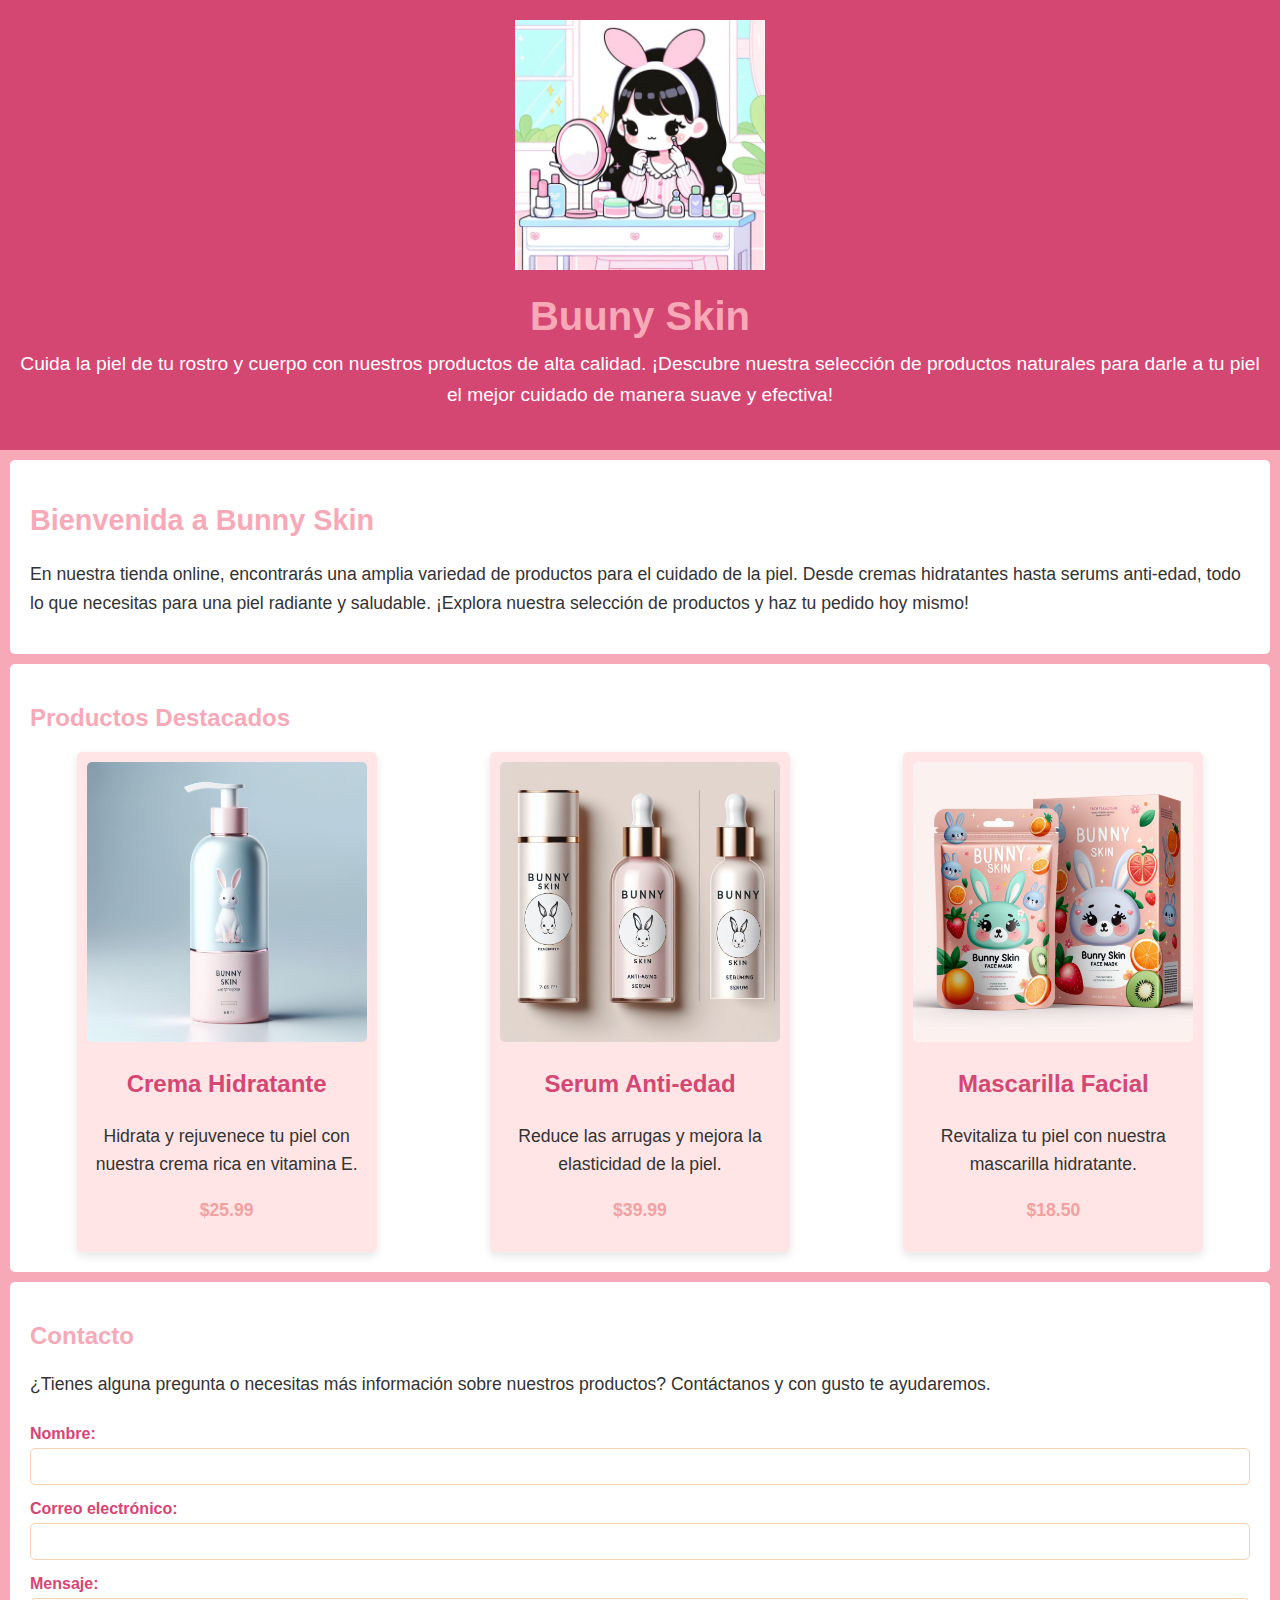
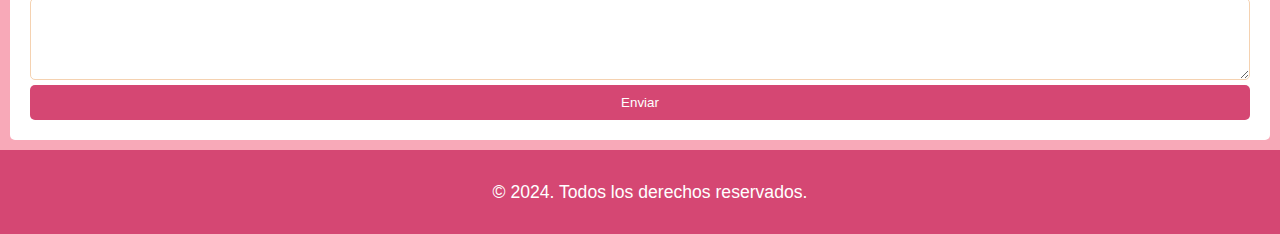
<file: index.html>
<!DOCTYPE html>
<html lang="es">
<head>
    <meta charset="UTF-8">
    <meta name="viewport" content="width=device-width, initial-scale=1.0">
    <title> Skyncare de alto status</title>
    <link rel="stylesheet" href="styles.css">
</head>
<body>

    <!-- Encabezado -->
    <header>
        <img src="Logo.jpg" alt="" class="logo">
        <h1>Buuny Skin</h1>
        <p>Cuida la piel de tu rostro y cuerpo con nuestros productos de alta calidad. ¡Descubre nuestra selección de productos naturales para darle a tu piel el mejor cuidado de manera suave y efectiva!</p>
    </header>

    <!-- Sección de Bienvenida -->
    <section id="bienvenida">
        <h2>Bienvenida a Bunny Skin</h2>
        <p>En nuestra tienda online, encontrarás una amplia variedad de productos para el cuidado de la piel. Desde cremas hidratantes hasta serums anti-edad, todo lo que necesitas para una piel radiante y saludable. ¡Explora nuestra selección de productos y haz tu pedido hoy mismo!</p>
    </section>

    <!-- Sección de Productos Destacados -->
    <section id="productos">
        <h2>Productos Destacados</h2>
        <div class="galeria-productos">
            <div class="producto">
                <img src="crema.jpg" alt="Crema Hidratante">
                <h3>Crema Hidratante</h3>
                <p>Hidrata y rejuvenece tu piel con nuestra crema rica en vitamina E.</p>
                <p><strong>$25.99</strong></p>
            </div>
            <div class="producto">
                <img src="Serum.jpg" alt="Serum Anti-edad">
                <h3>Serum Anti-edad</h3>
                <p>Reduce las arrugas y mejora la elasticidad de la piel.</p>
                <p><strong>$39.99</strong></p>
            </div>
            <div class="producto">
                <img src="Mascarilla.jpg" alt="Mascarilla Facial">
                <h3>Mascarilla Facial</h3>
                <p>Revitaliza tu piel con nuestra mascarilla hidratante.</p>
                <p><strong>$18.50</strong></p>
            </div>
        </div>
    </section>

    <!-- Sección de Contacto -->
    <section id="contacto">
        <h2>Contacto</h2>
        <p>¿Tienes alguna pregunta o necesitas más información sobre nuestros productos? Contáctanos y con gusto te ayudaremos.</p>
        <form action="#">
            <label for="nombre">Nombre:</label>
            <input type="text" id="nombre" name="nombre" required>
            <label for="correo">Correo electrónico:</label>
            <input type="email" id="correo" name="correo" required>
            <label for="mensaje">Mensaje:</label>
            <textarea id="mensaje" name="mensaje" rows="4" required></textarea>
            <button type="submit">Enviar</button>
        </form>
    </section>

    <!-- Pie de página -->
    <footer>
        <p>&copy; 2024. Todos los derechos reservados.</p>
    </footer>

</body>
</html>
</file>
<file: styles.css>
/* Estilos generales */
body {
    font-family: Arial, sans-serif;
    margin: 0;
    padding: 0;
    background-color: #F8A9B8; 
    color: #333;
}

h1, h2 {
    color: #F8A9B8; 
}

p {
    font-size: 1.1em;
    line-height: 1.6;
}

/* Encabezado */
header {
    background-color: #D54773; 
    color: #fff;
    padding: 20px;
    text-align: center;
}

/* Estilo del logo */
header .logo {
    width: 250px; 
    height: auto;
    margin-bottom: 20px; /* Espacio entre el logo y el título */
}

header h1 {
    margin: 0;
    font-size: 2.5em;
}

header p {
    margin-top: 10px;
    font-size: 1.2em;
}

/* Sección de Bienvenida */
#bienvenida {
    padding: 20px;
    background-color: #fff; 
    margin: 10px;
    border-radius: 5px;
}

#bienvenida h2 {
    font-size: 1.8em;
    color: #F8A9B8; 
}

/* Sección de Productos Destacados */
#productos {
    padding: 20px;
    background-color: #fff; 
    margin: 10px;
    border-radius: 5px;
}

.galeria-productos {
    display: flex;
    gap: 20px;
    justify-content: space-around;
}

.producto {
    text-align: center;
    width: 280px;
    padding: 10px;
    border-radius: 5px;
    box-shadow: 0 4px 10px rgba(0, 0, 0, 0.1);
    background-color: #FFE5E5; 
}

.producto img {
    width: 100%;
    height: auto;
    border-radius: 5px;
}

.producto h3 {
    font-size: 1.5em;
    color: #D54773; 
}

.producto p {
    font-size: 1.1em;
}

.producto p strong {
    color: #F2A1A1; 
}

/* Sección de Contacto */
#contacto {
    padding: 20px;
    background-color: #fff; 
    margin: 10px;
    border-radius: 5px;
}

#contacto form {
    display: flex;
    flex-direction: column;
}

#contacto label {
    margin-top: 10px;
    font-weight: bold;
    color: #D54773; 
}

#contacto input, #contacto textarea {
    padding: 10px;
    margin: 5px 0;
    border: 1px solid #f5d2b1; 
    border-radius: 5px;
}

#contacto button {
    padding: 10px;
    background-color: #D54773; 
    color: #fff;
    border: none;
    border-radius: 5px;
    cursor: pointer;
}

#contacto button:hover {
    background-color: #F2A1A1;
}

/* Pie de página */
footer {
    background-color: #D54773; 
    color: #fff;
    text-align: center;
    padding: 10px;
    position: top;
    width: 100%;
    bottom: 0;
}
</file>
